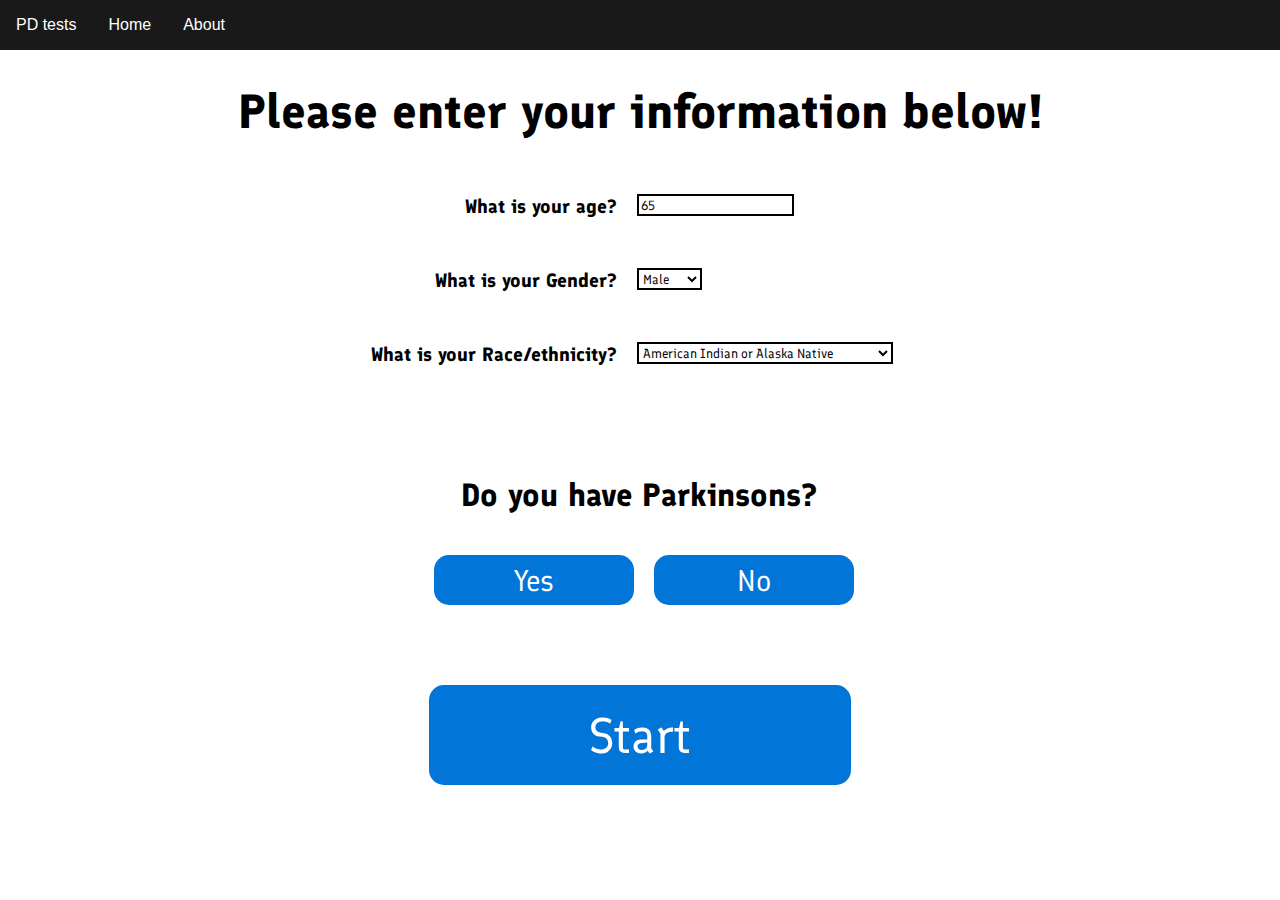
<file: src/collectinfo.html>
<!DOCTYPE html>
<html>
  <head>
    <meta charset='utf-8'>
    <meta name='og:viewport' content='width=device-width,initial-scale=1'>
    <meta name="og:description" content="PD tests">
    <title>PD tests - Information collection</title>
    <link rel="stylesheet" href="../css/styles.css">
    <link rel="stylesheet" href="../css/utility.css">
    <link rel="preconnect" href="https://fonts.googleapis.com">
    <link rel="preconnect" href="https://fonts.gstatic.com" crossorigin>
    <link rel="icon" type="image/x-icon" href="pacman-favicon.png">
    <link href="https://fonts.googleapis.com/css2?family=Finlandica&display=swap" rel="stylesheet"> 
  </head>
  <body>
    <nav id="nav1">
      <ul class="nav-items" id="nav">
        <li><a id='header1'>PD tests</a></li>
        <li><a id='header2' style="cursor: pointer;" href="../src/index.html">Home</a></li>
        <li><a id='header3' style="cursor: pointer;" href="../src/about.html">About</a></li>
      </ul> 
    </nav>

    <script src="../js/collector.js"></script>
      
    <div style="text-align: center; z-index: 5; padding-top: 50px;">
      <h1 id='headertitle' style="font-size: 300%;">Please enter your information below!</h1>

      <div class="fullwidth">
        <div class="leftblock">
          <h1 style="font-size: 120%;">What is your age?</h1>
        </div>
        <div class="rightblock">
          <input type="text" id='age' class="niceenter" value="65">
        </div>
      </div>

      <div class="fullwidth">
        <div class="leftblock">
          <h1 style="font-size: 120%;">What is your Gender?</h1>
        </div>
        <div class="rightblock">
          <select name="gender" id="gender" class="niceenter">
            <option value="Male">Male</option>
            <option value="Female">Female</option>
            <option value="Other">Other</option>
          </select>
        </div>
      </div>


      <div class="fullwidth">
        <div class="leftblock">
          <h1 style="font-size: 120%;">What is your Race/ethnicity?</h1>
        </div>
        <div class="rightblock">
          <select name="race" id="race" class="niceenter">
            <option value="American Indian or Alaska Native">American Indian or Alaska Native</option>
            <option value="Asian">Asian</option>
            <option value="Black or African American">Black or African American</option>
            <option value="Native Hawaiian or Other Pacific Islander">Native Hawaiian or Other Pacific Islander</option>
            <option value="White">White</option>
            <option value="Prefer not to specify">Prefer not to specify</option>
          </select>
        </div>
      </div>

      <div class="fullwidth">
        <div class="leftblock" style="width: 64.6%; margin-right: 500px; margin-top: 50px;">
          <h1 style="font-size: 200%;">Do you have Parkinsons?</h1>
        </div>
        <div class="leftblock" style="width: 50.3%;">
          <button id='pd' class="selectbutton" onclick="storestatus('pd');">Yes</button>
        </div>
        <div class="rightblock" style="width: 48%; margin-top: -12px; margin-bottom: 50px;">
          <button id='nonpd' class="selectbutton" onclick="storestatus('nonpd');">No</button>
        </div>
      </div>
    </div>

    <div class="blocker" id='blocker'></div>

    <div class="largenotif" id="verify">
      <h2>Please verify the following information</h2>
      <h3 id="aged">Age:</h3>
      <h3 id="gend">Gender:</h3>
      <h3 id="raced">Race:</h3>
      <h3 id="pdd">PD Status:</h3>
      <button class="selectbutton" id='ttrs' style="width: 90%; margin-bottom: 10px;" onclick="commencetests();">This is correct, start test!</button>
      <button class="selectbutton" onclick="closeverify();">Cancel</button>
    </div>

    <div style="text-align: center; z-index: 5; padding-top: 50px;">
      <button class="regbutton" onclick="startverify();">Start</button>
    </div>

  </body>
</html>
</file>
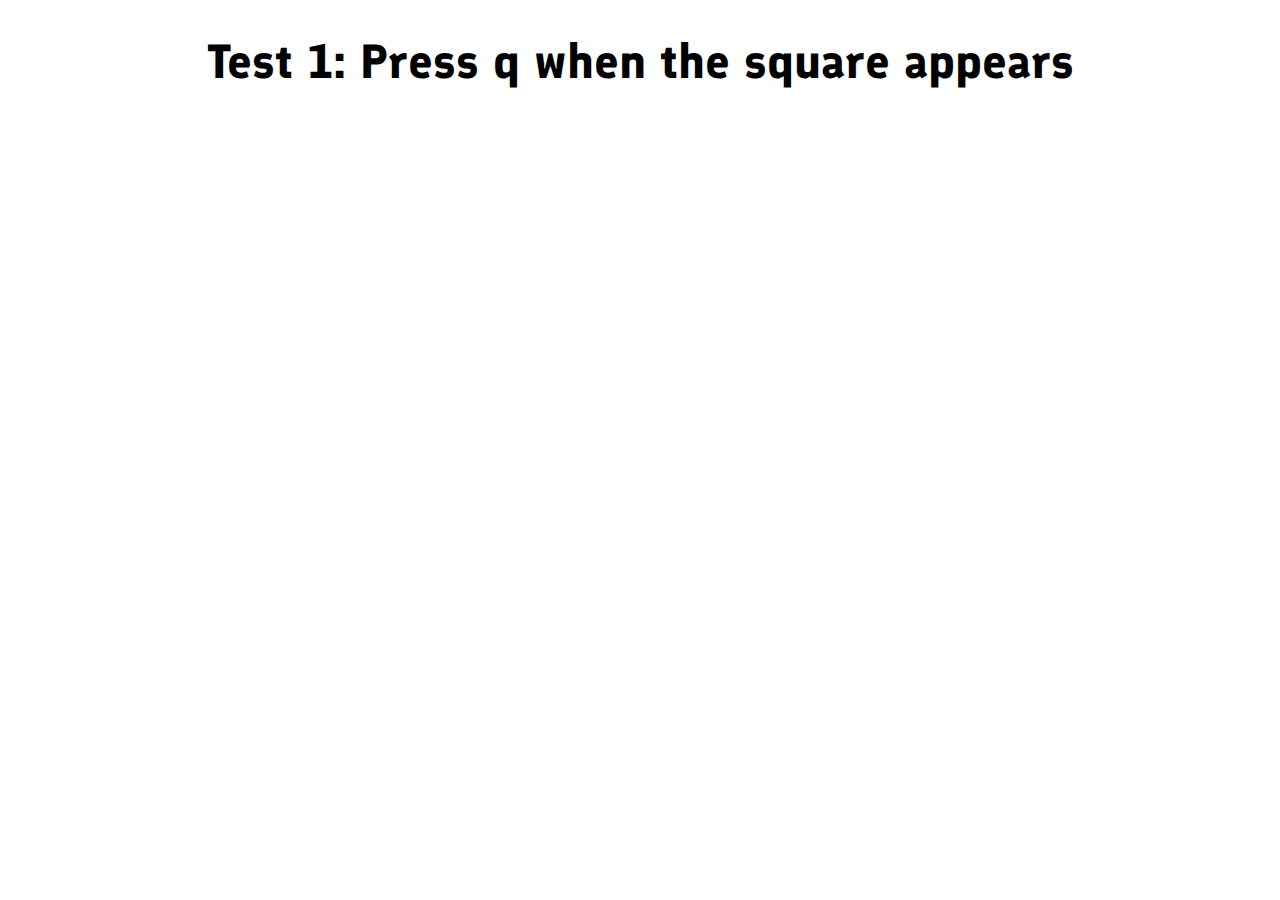
<file: src/keyboard.html>
<!DOCTYPE html>
<html>
  <head>
    <meta charset='utf-8'>
    <meta name='og:viewport' content='width=device-width,initial-scale=1'>
    <meta name="og:description" content="confetti">
    <title>Confetti</title>
    <link rel="stylesheet" href="../css/styles.css">
    <link rel="stylesheet" href="../css/utility.css">
    <link rel="preconnect" href="https://fonts.googleapis.com">
    <link rel="preconnect" href="https://fonts.gstatic.com" crossorigin>
    <link rel="icon" type="image/x-icon" href="pacman-favicon.png">
    <link href="https://fonts.googleapis.com/css2?family=Finlandica&display=swap" rel="stylesheet"> 
  </head>
  <body>
      
    <div style="text-align: center; z-index: 5;">
      <h1 id='headertitle' style="font-size: 300%;">Level 1</h1>
    </div>

    <div style="text-align: center; z-index: 5;">
      <h1 id='statsdisp' style="font-size: 150%;"></h1>
      <h1 id='statsdisp1' style="font-size: 150%;"></h1>
      <h1 id='statsdisp2' style="font-size: 150%;"></h1>
      <h1 id='statsdisp3' style="font-size: 150%;"></h1>
      <h1 id='statsdisp4' style="font-size: 150%;"></h1>
    </div>

    <div id='canvas-container' style="float: left; position: absolute; z-index: 1; top: 0px; left: 0px;">
      <canvas class="myCanvas">
        <p>Your browser does not support canvas, try with another browser!</p>
        <canvas id="the-canvas" width="320" height="240" style="position:relative; right:300px;"></canvas>
      </canvas>
    </div>

    <script src="../js/keyboard.js"></script>
  </body>
</html>
</file>
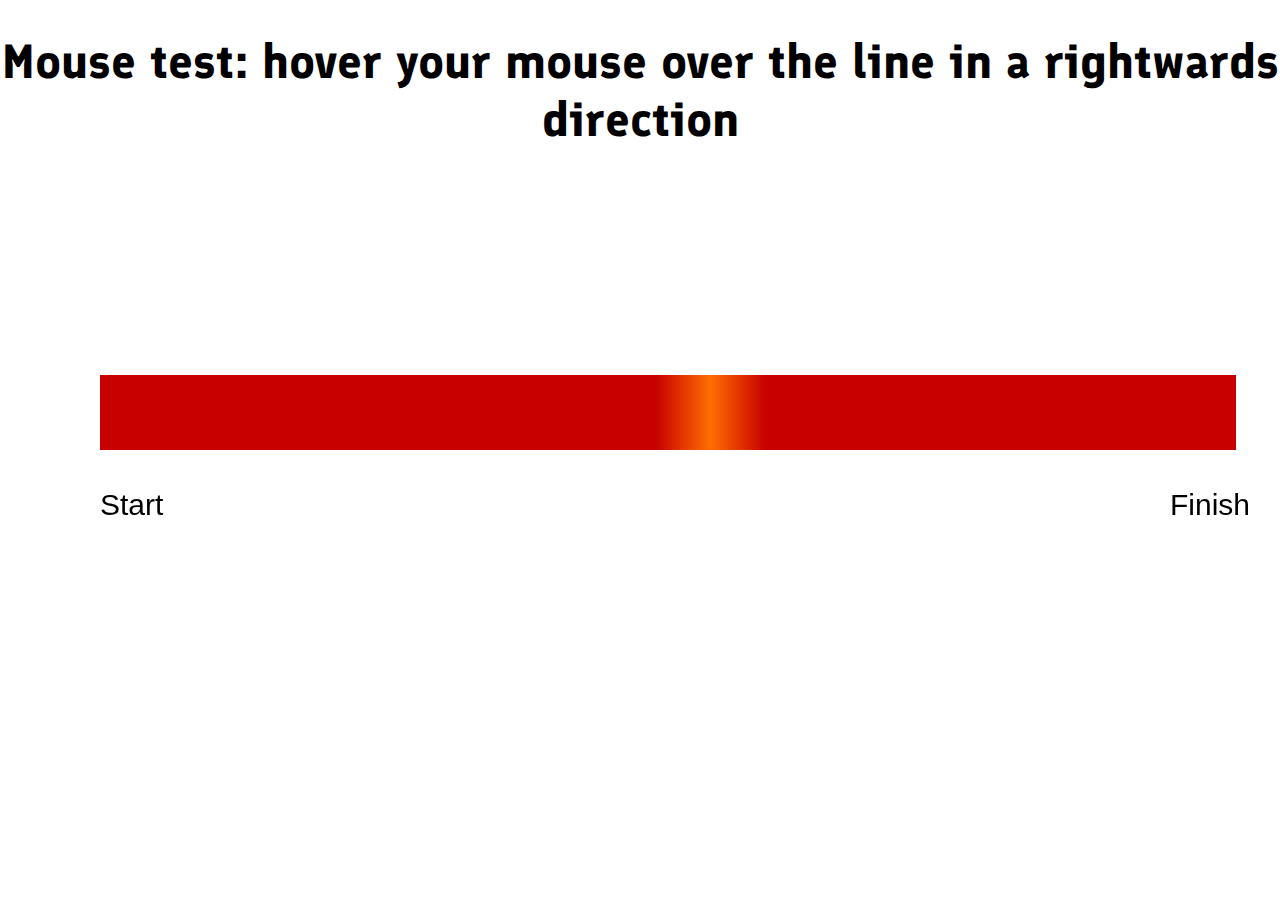
<file: src/mouse.html>
<!DOCTYPE html>
<html>
  <head>
    <meta charset='utf-8'>
    <meta name='og:viewport' content='width=device-width,initial-scale=1'>
    <meta name="og:description" content="confetti">
    <title>PD tests - Mouse tests</title>
    <link rel="stylesheet" href="../css/styles.css">
    <link rel="stylesheet" href="../css/utility.css">
    <link rel="preconnect" href="https://fonts.googleapis.com">
    <link rel="preconnect" href="https://fonts.gstatic.com" crossorigin>
    <link rel="icon" type="image/x-icon" href="pacman-favicon.png">
    <link href="https://fonts.googleapis.com/css2?family=Finlandica&display=swap" rel="stylesheet"> 
  </head>
  <body>
      
    <div style="text-align: center; z-index: 5;">
      <h1 id='headertitle' style="font-size: 300%;">Mouse test: hover your mouse over the line in a rightwards direction</h1>
    </div>

    <div style="text-align: center; z-index: 5;">
      <h1 id='statsdisp' style="font-size: 150%;"></h1>
      <h1 id='statsdisp1' style="font-size: 150%;"></h1>
      <h1 id='statsdisp2' style="font-size: 150%;"></h1>
      <h1 id='statsdisp3' style="font-size: 150%;"></h1>
      <h1 id='statsdisp4' style="font-size: 150%;"></h1>
    </div>

    <div id='canvas-container' style="float: left; position: absolute; z-index: 1; top: 0px; left: 0px;" onmousemove="mousepos=[event.clientX+window.scrollX,event.clientY+window.scrollY];">
      <canvas class="myCanvas">
        <p>This browser does not support canvas! Try using another browser</p>
        <canvas id="the-canvas" style="position:relative; right:300px;"></canvas>
      </canvas>
    </div>

    <script src="../js/mouse.js"></script>
  </body>
</html>
</file>
<file: css/styles.css>
* {
  box-sizing: border-box;
  font-family: 'Finlandica', sans-serif;
}

body {
  margin: 0;
  background-color: white;
  /* transition: background-color 0.25s linear; */
}


a {
  color: white;
  text-decoration: none;
  font-family: Arial, Helvetica, sans-serif;
}
nav {
  position: fixed;
  top: 0px;
  background-color: rgb(25, 25, 25);
  width: 100%;
}

.fullwidth{
  width: 100%;
}

.leftblock{
  width: 49%;
  text-align: right;
  float: left;
  padding: 10px;
}

.rightblock{
  width: 35%;
  text-align: left;
  float: left;
  padding: 10px;
  padding-top: 22px;
  padding-bottom: 30px;
}

.niceenter{
  border: 2px solid black;
  background: white;
}

.nav-items {
  margin: 0;
  padding: 0;
  display: flex;
}

.nav-items li {
  display: inline-block;
  color: white;
}

.nav-items li a {
  display: block;
  padding: 1rem;
  color: white;
}


.regbutton{
  height: 100px; 
  width: 33%;
  background:  rgb(2, 117, 216); 
  border: 0px solid red;
  color: white;
  border-radius: 15px;
  font-size: 50px;
  transition: background-color 0.2s;
  cursor: pointer;
}

.regbutton:hover{
  background-color: rgb(0, 80, 180); 
}

.selectbutton{
  height: 50px; 
  width: 200px;
  background:  rgb(2, 117, 216); 
  border: 0px solid red;
  color: white;
  border-radius: 15px;
  font-size: 30px;
  transition: background-color 0.2s;
  cursor: pointer;
}

.selectbutton:hover{
  background-color: rgb(0, 80, 180); 
}

.largenotif{
  position: fixed;
  width: 40%;
  height: 60%;
  left: 30%;
  top: 20%;
  border: 3px solid rgb(2, 117, 216);
  border-radius: 15px;
  background: rgba(255,255,255,0.9);
  text-align: center;
  display: none;
}

.blocker{
  position: fixed;
  width: 100%;
  height: 100%;
  left: 0px;
  top: 0px;
  background: rgba(0,0,0,0.4);
  display: none;
  opacity: 0;
  transition: opacity 0.2s;
}
</file>
<file: css/utility.css>
.switch {
    position: relative;
    display: inline-block;
    width: 8rem;
    height: 2rem;
}

.switchsmall {
    position: relative;
    display: block;
    width: 2rem;
    height: 2rem;
}
  
.switch input {
    visibility: hidden;
}
.switchsmall input {
    visibility: hidden;
}

.slider {
    position: absolute;
    cursor: pointer;
    top: 0;
    left: 0;
    right: 0;
    bottom: 0;
    background-color: #ccc;
    transition: background-color 0.25s;
}

.slidersmall {
    position: absolute;
    cursor: pointer;
    top: 0;
    left: 0;
    right: 0;
    bottom: 0;
    background-color: #ccc;
    transition: background-color 0.25s;
}

.slider:before {
    position: absolute;
    content: "";
    height: 1.5rem;
    width: 1.5rem;
    left: 4px;
    bottom: 4px;
    background-color: white;
    transition: transform 0.25s;
}
.slidersmall:before {
    position: absolute;
    content: "";
    height: 1.5rem;
    width: 1.5rem;
    left: 4px;
    bottom: 4px;
    background-color: white;
    transition: transform 0.25s;
}

input:checked + .slider {
    background-color: hsl(24, 92%, 61%);
}
input:not(:checked) + .slidersmall {
    background-color: hsl(150, 68%, 50%);
}

input:checked + .slidersmall {
    background-color: hsl(0, 68%, 50%);
}

input:focus + .slider {
    box-shadow: 0 0 1px hsl(24, 92%, 61%);
}

input:checked + .slider:before {
    transform: translateX(6rem);
}

input:checked + .slidersmall:before {
    transform: translateX(1rem);
}

.slider.round {
    border-radius: 1.5rem;
}

.slider.round:before {
    border-radius: 50%;
}

input:checked + .slider.small:before {
    transform: translateX(1rem);
}

.slidersmall {
    border-radius: 1rem;
}

.slidersmall:before {
    border-radius: 50%;
}

input[type="range"] {
    background-color: transparent;
}

input[type="range"]::-moz-range-progress {
    background-color: hsl(24, 92%, 61%); 
}
  
input[type="range"]::-moz-range-track {
    background-color: lightgray; 
}

input[type="range"]::-ms-fill-lower {
    background-color: hsl(24, 92%, 61%); 
}
  
input[type="range"]::-ms-fill-upper {  
    background-color: lightgray;
}

input[type="range"] {
    background-color: transparent;
}
</file>
